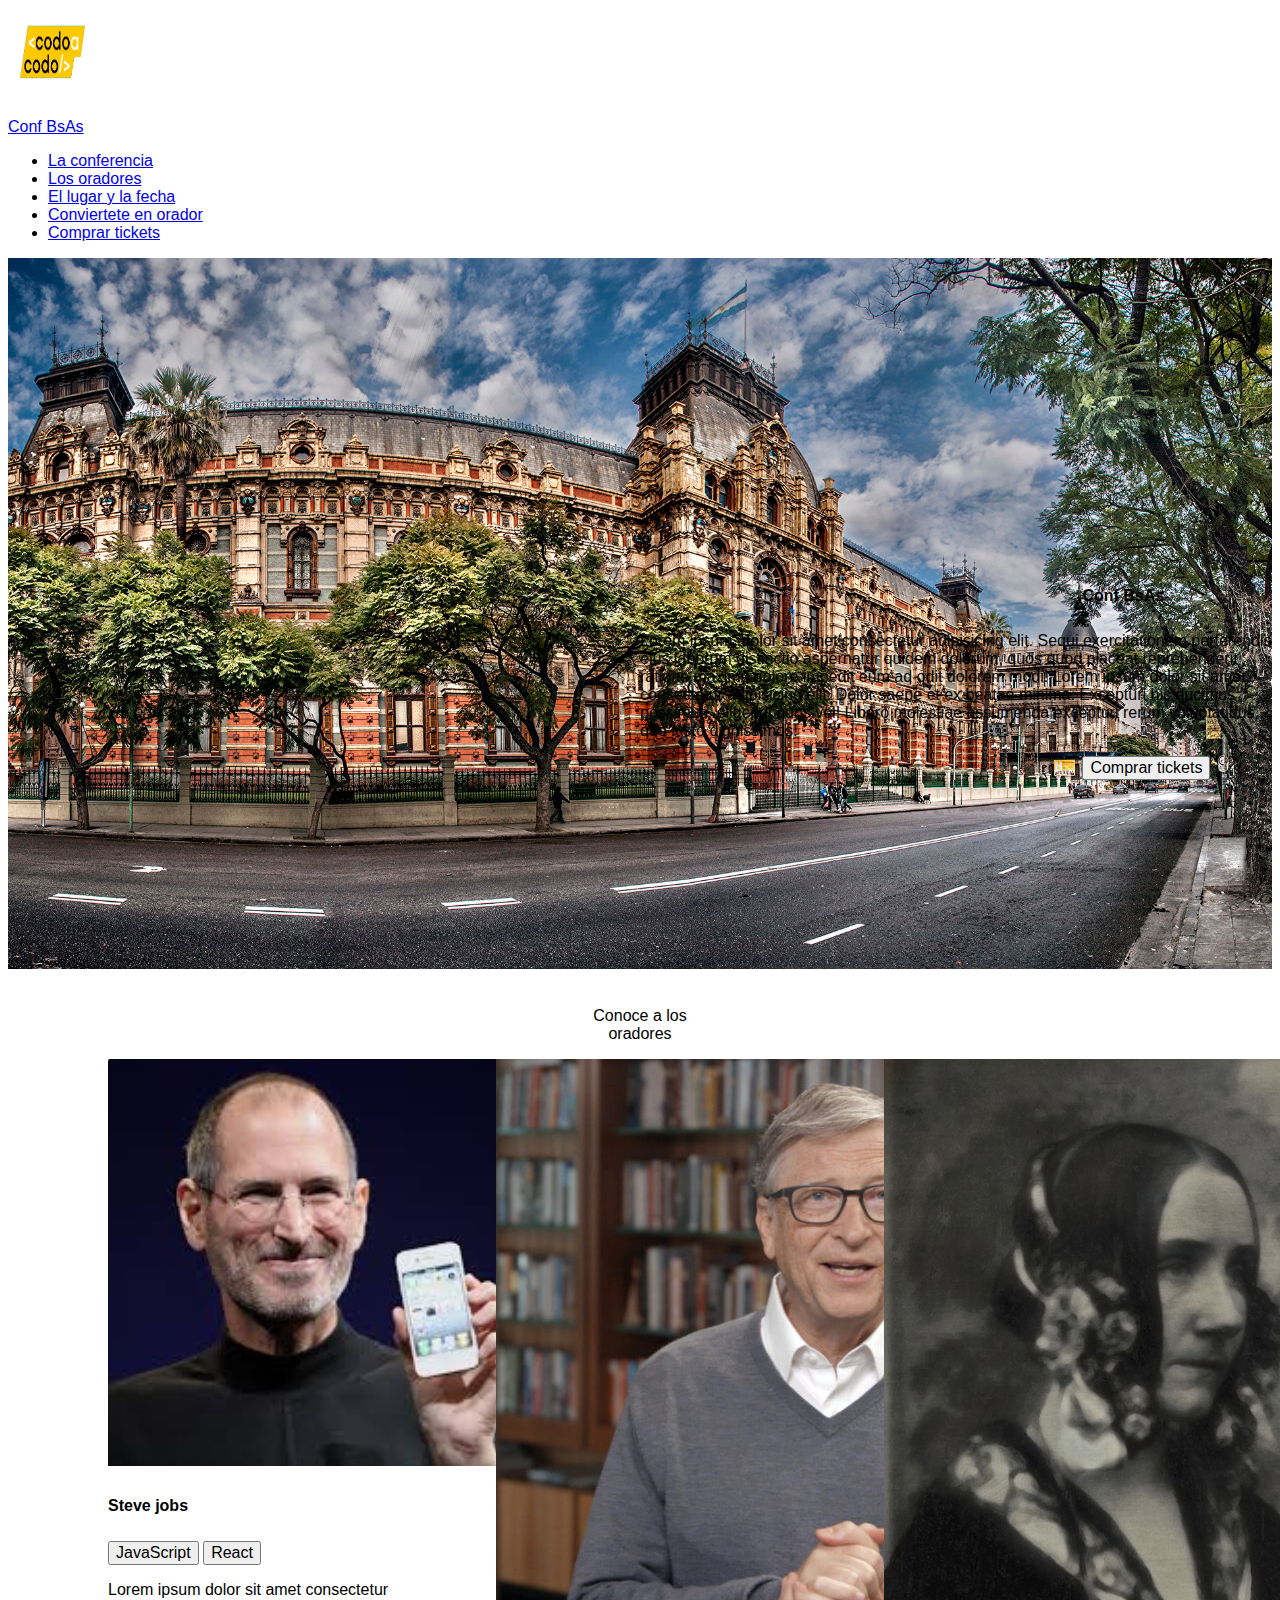
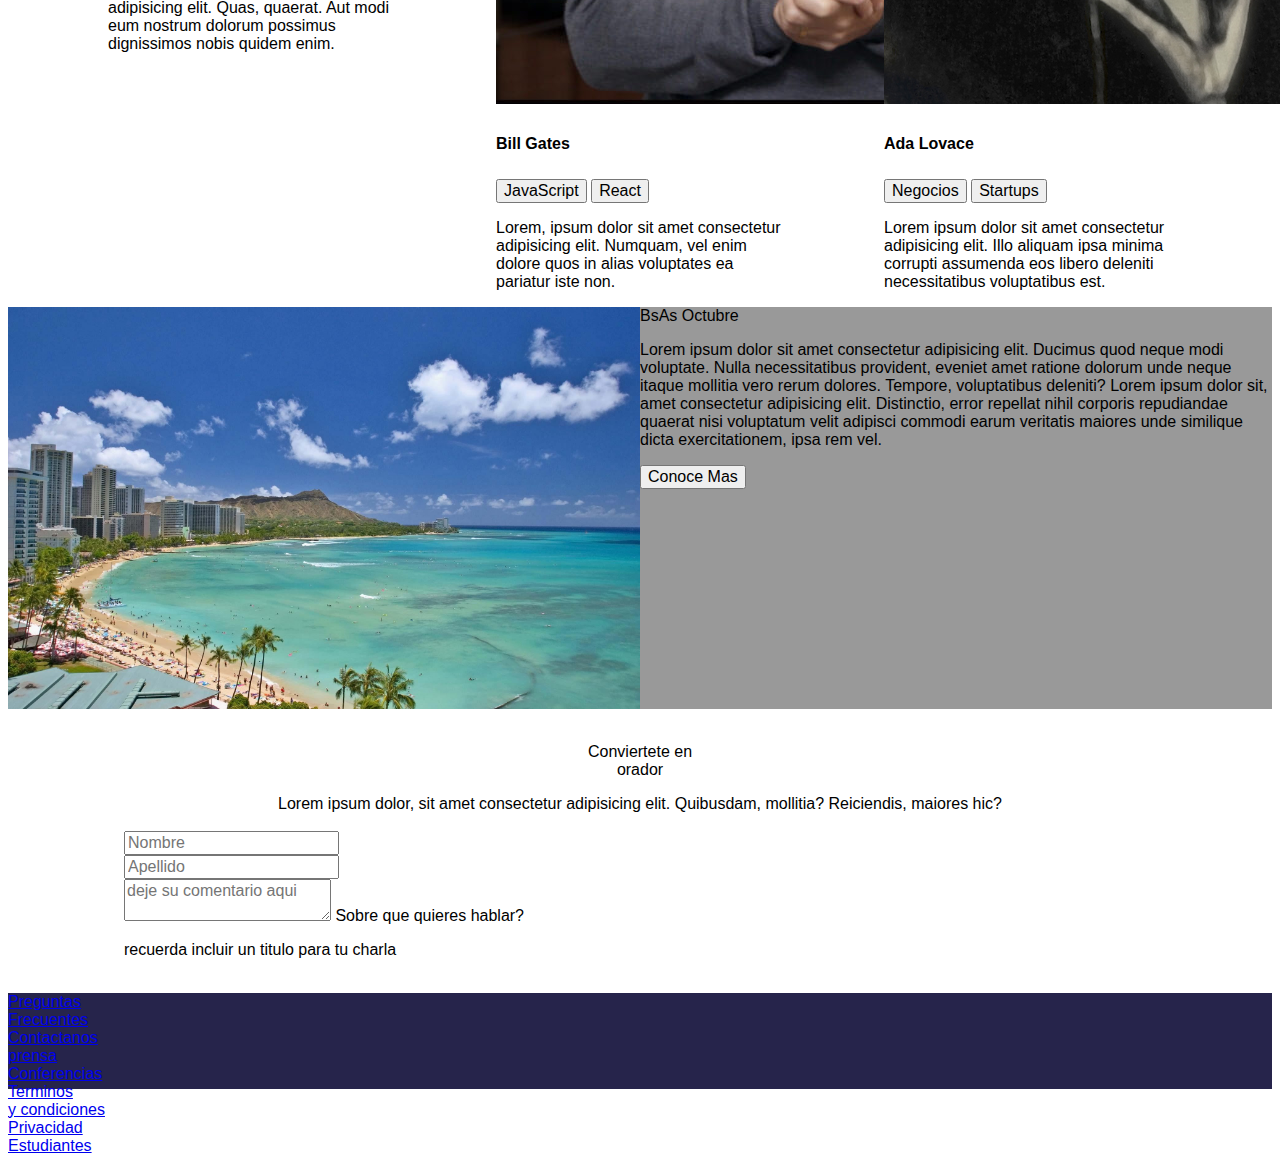
<file: index.html>
<!DOCTYPE html>
<html lang="es">
<head>
    <meta charset="UTF-8">
    <meta http-equiv="X-UA-Compatible" content="IE=edge">
    <meta name="viewport" content="width=device-width, initial-scale=1.0">
    <!-- style css -->
    <link rel="stylesheet" href="css/style.css">
    <!-- Bootstrap CSS v5.0.2 -->
    <link rel="stylesheet" href="https://cdn.jsdelivr.net/npm/bootstrap@5.0.2/dist/css/bootstrap.min.css"  integrity="sha384-EVSTQN3/azprG1Anm3QDgpJLIm9Nao0Yz1ztcQTwFspd3yD65VohhpuuCOmLASjC" crossorigin="anonymous">
    <!-- google fonts -->
    <link rel="preconnect" href="https://fonts.googleapis.com">
    <link rel="preconnect" href="https://fonts.gstatic.com" crossorigin>    
    <title>Proyecto Integrador Codo a Codo</title>
</head>
<body>
  <!-- link git hub page -->
<!-- https://44685740-1.github.io/Proyecto-Integrador-Codo-a-Codo/ -->
<!-- comprar tickets contiene el link de el proyecto integrador de javaScript -->
  <nav class="navbar navbar-light bg-dark ">
    <div class="container-fluid ">
      <a class="navbar-brand" href="#">
        <img src="img/codoacodo.png" alt="" width="90px" height="90px">
        <p class="d-inline-block align-text-center text-white">Conf BsAs</p>
      </a>
      <ul class="navbar navbar-expand-lg navbar-light bg-dark">
        <li class="nav-item">
          <a class="nav-link text-white" href="#">La conferencia</a>
        </li>
        <li class="nav-item">
          <a class="nav-link text-secondary" href="#">Los oradores</a>
        </li>
        <li class="nav-item">
          <a class="nav-link text-secondary" href="#">El lugar y la fecha</a>
        </li>
        <li class="nav-item">
          <a class="nav-link text-secondary" href="#">Conviertete en orador</a>
        </li>
        <li class="nav-item">
          <a class="nav-link text-success" href="https://44685740-1.github.io/Integrador-JavaScript/" target="_blank">Comprar tickets</a>
        </li>
      </ul>
      </div>
    </nav>
</nav>
<!-- fin nav bar -->



<div class="text-center">
  <img src="img/ba1.jpg" class="rounded" alt="BsAs">
  <div class="texto-imagen text-white align-text-end">
    <h1 class="ConfBsAs">Conf BsAs</h1>
     <p>Lorem ipsum, dolor sit amet consectetur adipisicing elit. Sequi exercitationem perferendis eius laborum distinctio aspernatur quidem dolorum, quos quod placeat reprehenderit ratione maxime dolore impedit eum ad odit dolorem modi! Lorem ipsum dolor sit amet, consectetur adipisicing elit. Dolor saepe et ex beatae minima. Excepturi hic ducimus possimus, eligendi quos vel! Libero molestiae assumenda excepturi rerum voluptatibus, quo iusto dignissimos!</p>
     <button type="button" class="btn btn-success" id="boton-imagen">Comprar tickets</button>
  </div>
</div>
<!-- fin imagen con texto adentro -->


<br>
<div class="contendor-titulo-tarjetas">
  <p>Conoce a los <br>
 <span class="display-6">oradores</span> </p>
</div>
<!-- -------- -->
<div class="contenedor-tarjetas">
  <div class="card" style="width: 18rem;">
    <img src="img/jobs.png" class="card-img-top" alt="Steve jobs">
    <div class="card-body">
      <h5 class="card-title">Steve jobs</h5>
      <div class="d-grid gap-2 d-md-block">
        <button class="btn btn-warning" type="button">JavaScript</button>
        <button class="btn btn-primary" type="button">React</button>
      </div>
      <p class="card-text">Lorem ipsum dolor sit amet consectetur adipisicing elit. Quas, quaerat. Aut modi eum nostrum dolorum possimus dignissimos nobis quidem enim.</p>
    </div>
  </div>
  
  <div class="card" style="width: 18rem;">
    <img src="img/bill.jpg" class="card-img-top" alt="Bill Gates">
    <div class="card-body">
      <h5 class="card-title">Bill Gates</h5>
      <div class="d-grid gap-2 d-md-block">
        <button class="btn btn-warning" type="button">JavaScript</button>
        <button class="btn btn-primary" type="button">React</button>
      </div>
      <p class="card-text">Lorem, ipsum dolor sit amet consectetur adipisicing elit. Numquam, vel enim dolore quos in alias voluptates ea pariatur iste non.</p>
    </div>
  </div>
  
  <div class="card" style="width: 18rem;">
    <img src="img/ada.jpeg" class="card-img-top" alt="Ada Lovace">
    <div class="card-body">
      <h5 class="card-title">Ada Lovace</h5>
      <div class="d-grid gap-2 d-md-block">
        <button class="btn btn-secondary" type="button">Negocios</button>
        <button class="btn btn-danger" type="button">Startups</button>
      </div>
      <p class="card-text">Lorem ipsum dolor sit amet consectetur adipisicing elit. Illo aliquam ipsa minima corrupti assumenda eos libero deleniti necessitatibus voluptatibus est.</p>
    </div>
  </div>
</div>
<!-- fin de tarjetas -->


<div class="caja-lado-imagen">
  <img src="img/honolulu.jpg" class="img-fluid" alt="honolulu">
<div class="hijo-caja-lado-imagen">
  <span class="display-6">BsAs Octubre</span> </p>
  <p>Lorem ipsum dolor sit amet consectetur adipisicing elit. Ducimus quod neque modi voluptate. Nulla necessitatibus provident, eveniet amet ratione dolorum unde neque itaque mollitia vero rerum dolores. Tempore, voluptatibus deleniti? Lorem ipsum dolor sit, amet consectetur adipisicing elit. Distinctio, error repellat nihil corporis repudiandae quaerat nisi voluptatum velit adipisci commodi earum veritatis maiores unde similique dicta exercitationem, ipsa rem vel.</p>
  <button type="button" class="btn btn-secondary  btn-outline-light">Conoce Mas</button>
</div>
</div>

<!-- fin contendor con imagen y caja -->


<br>
<div class="contendor-titulo-tarjetas">
  <p>Conviertete en <br>
 <span class="display-6">orador</span> </p>
</div>
<div class="parrafo-debajo-texto">Lorem ipsum dolor, sit amet consectetur adipisicing elit. Quibusdam, mollitia? Reiciendis, maiores hic?</div>

<!-- --- comienza el formulario despues del titulo -->
<br>
<div class="container">
  <div class="row g-3">
    <div class="col">
      <input type="text" class="form-control" placeholder="Nombre" aria-label="First name">
    </div>
    <div class="col">
      <input type="text" class="form-control" placeholder="Apellido" aria-label="Last name">
    </div>
    <div class="form-floating">
    <textarea class="form-control" placeholder="deje su comentario aqui" id="floatingTextarea"></textarea>
      <label for="floatingTextarea text-secondary">Sobre que quieres hablar?</label>
      <p><small>recuerda incluir un titulo para tu charla</small></p>
    </div>
    
  </div>  
</div>

<!-- fin del formulario -->

<!-- 
 footer no responsive, css tambien comentado no responsive
   <br>
<div class="footer-padre text-white container-fluid">
  <div class="footer-hijo">
    <div>Preguntas <br> Frecuentes</div>
    <div>Contactanos</div>
    <div>prensa</div>
    <div>Conferencias</div>
    <div>Terminos <br> y condiciones</div>
    <div>Privacidad</div>
    <div>Estudiantes</div> 
  </div>
</div>
 -->


 <!-- 
   footer hecho con css grid y breakpoint
   <br>
<br>
<div class="container-fluid  text-white" id="footer">
  <div class="row justify-content-md-center">
    <div class="col"></div>
    <div class="col">Preguntas <br> Frecuentes</div>
    <div class="col">Contactanos</div>
    <div class="col">prensa</div>
    <div class="col">Conferencias</div>
    <div class="col">Terminos <br> y condiciones</div>
    <div class="col">Privacidad</div>
    <div class="col">Estudiantes</div>
    <div class="col"></div>
  </div>
</div>
  -->


<!-- 
<br>
<nav class="navbar navbar-expand-lg navbar-light text-white">
  <div class="collapse navbar-collapse" id="navbarSupportedContent">
    <div class="col"></div>
    <div class="col">Preguntas <br> Frecuentes</div>
    <div class="col">Contactanos</div>
    <div class="col">prensa</div>
    <div class="col">Conferencias</div>
    <div class="col">Terminos <br> y condiciones</div>
    <div class="col">Privacidad</div>
    <div class="col">Estudiantes</div>
    <div class="col"></div>
  </div>
</nav>
 -->
 <br>
 <nav class="navbar navbar-expand-lg navbar-light text-white">
   <div class="collapse navbar-collapse" id="navbarSupportedContent">
     <div class="col"></div>
     <div class="col"><a class="nav-link text-white" href="#">Preguntas <br> Frecuentes</a></div>
     <div class="col"><a class="nav-link text-white" href="#">Contactanos</a></div>
     <div class="col"><a class="nav-link text-white" href="#">prensa</a></div>
     <div class="col"><a class="nav-link text-white" href="#">Conferencias</a></div>
     <div class="col"><a class="nav-link text-white" href="#">Terminos <br> y condiciones</a></div>
     <div class="col"><a class="nav-link text-white" href="#">Privacidad</a></div>
     <div class="col"><a class="nav-link text-white" href="#">Estudiantes</a></div>
     <div class="col"></div>
   </div>
 </nav>
<!-- Bootstrap JavaScript Libraries -->
<script src="https://cdn.jsdelivr.net/npm/@popperjs/core@2.9.2/dist/umd/popper.min.js" integrity="sha384-IQsoLXl5PILFhosVNubq5LC7Qb9DXgDA9i+tQ8Zj3iwWAwPtgFTxbJ8NT4GN1R8p" crossorigin="anonymous"></script>
<script src="https://cdn.jsdelivr.net/npm/bootstrap@5.0.2/dist/js/bootstrap.min.js" integrity="sha384-cVKIPhGWiC2Al4u+LWgxfKTRIcfu0JTxR+EQDz/bgldoEyl4H0zUF0QKbrJ0EcQF" crossorigin="anonymous"></script>
</body>
</html>
</file>
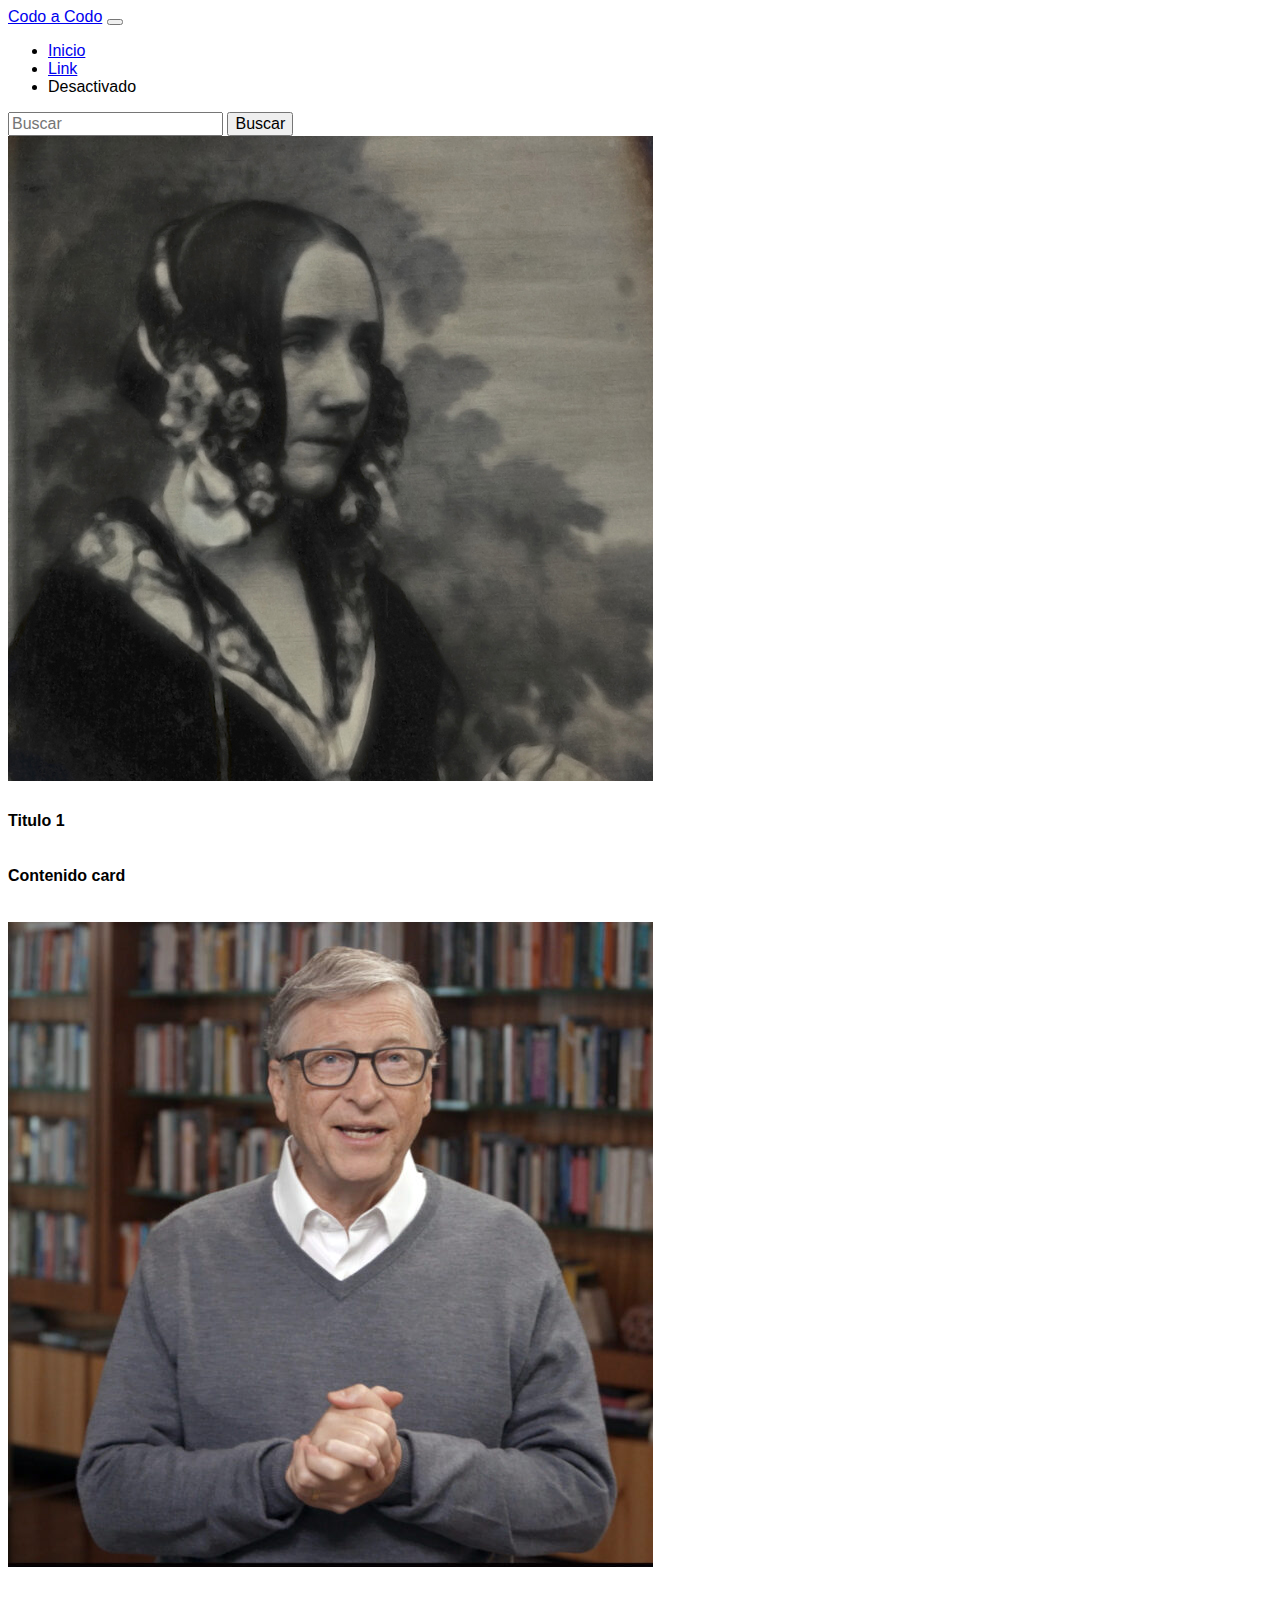
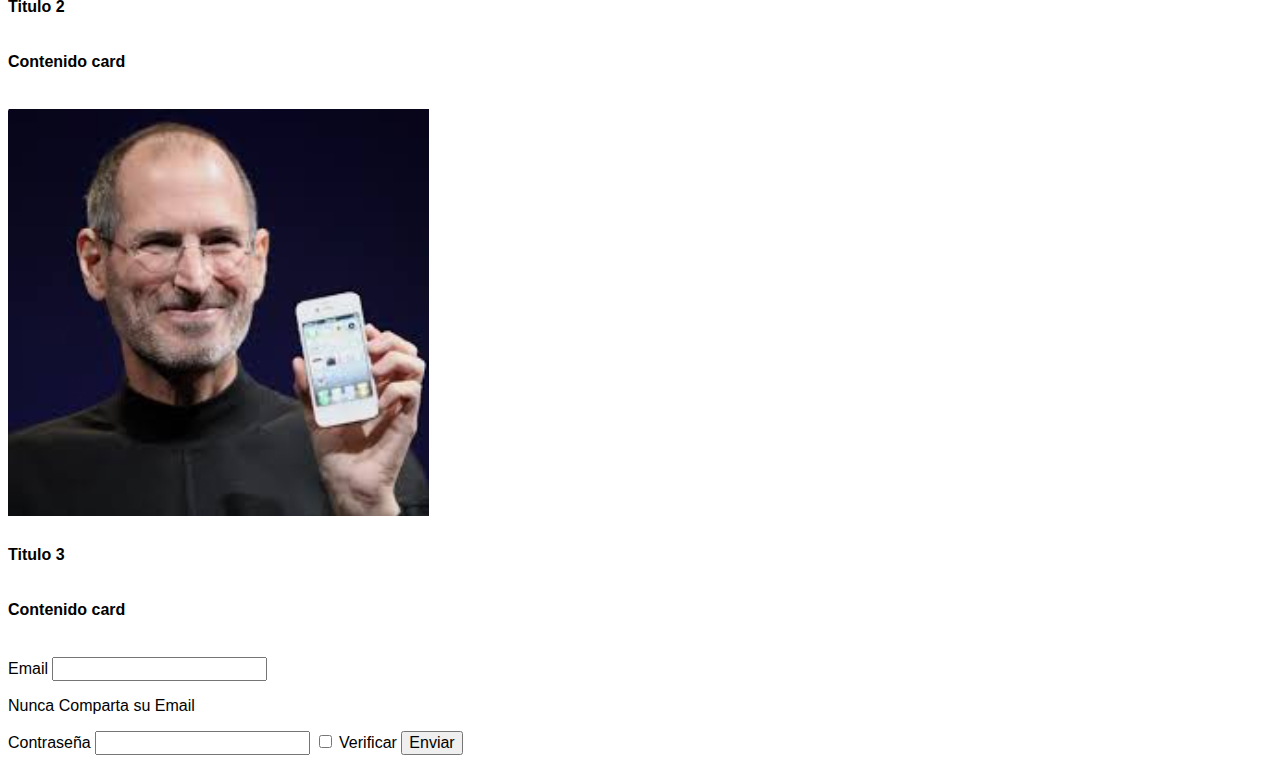
<file: proyectoObligatorioCodoaCodo/index.html>
<!DOCTYPE html>
<html lang="es">
<head>
    <meta charset="UTF-8">
    <meta http-equiv="X-UA-Compatible" content="IE=edge">
    <meta name="viewport" content="width=device-width, initial-scale=1.0">
    <!-- style css -->
    <link rel="stylesheet" href="css/style2.css">
    <!-- Bootstrap CSS v5.0.2 -->
    <link rel="stylesheet" href="https://cdn.jsdelivr.net/npm/bootstrap@5.0.2/dist/css/bootstrap.min.css"  integrity="sha384-EVSTQN3/azprG1Anm3QDgpJLIm9Nao0Yz1ztcQTwFspd3yD65VohhpuuCOmLASjC" crossorigin="anonymous">
    <!-- google fonts -->
    <link rel="preconnect" href="https://fonts.googleapis.com">
    <link rel="preconnect" href="https://fonts.gstatic.com" crossorigin> 
    <title>Proyecto Obligatorio Codo a Codo</title>
</head>
<body>
    <nav class="navbar navbar-expand-lg navbar-light bg-light flex-wrap">
        <div class="container-fluid">
          <a class="navbar-brand" href="#">Codo a Codo</a>
          <button class="navbar-toggler" type="button" data-bs-toggle="collapse" data-bs-target="#navbarSupportedContent" aria-controls="navbarSupportedContent" aria-expanded="false" aria-label="Toggle navigation">
            <span class="navbar-toggler-icon"></span>
          </button>
          <div class="collapse navbar-collapse" id="navbarSupportedContent">
            <ul class="navbar-nav me-auto mb-2 mb-lg-0">
              <li class="nav-item">
                <a class="nav-link active" aria-current="page" href="#">Inicio</a>
              </li>
              <li class="nav-item">
                <a class="nav-link" href="#">Link</a>
              </li>
              <li class="nav-item">
                <a class="nav-link disabled">Desactivado</a>
              </li>
            </ul>
            <form class="d-flex">
              <input class="form-control me-2" type="search" placeholder="Buscar" aria-label="Search">
              <button class="btn btn-outline-success" type="submit">Buscar</button>
            </form>
          </div>
        </div>
      </nav>
      <!-- fin nav bar -->
      <div class="d-flex justify-content-center flex-wrap" id="contenedor">
        <div class="card" style="width: 33.33%;">
            <img src="img/ada.jpeg" class="card-img-top" alt="img1">
            <div class="card-body">
              <h5 class="card-title">Titulo 1</h5>
              <h6>Contenido card</h6>
            </div>
          </div>
    
          <div class="card" style="width: 33.33%;">
            <img src="img/bill.jpg" class="card-img-top" alt="img2">
            <div class="card-body">
              <h5 class="card-title">Titulo 2</h5>
             <h6>Contenido card</h6>
            </div>
          </div>
    
          <div class="card" style="width: 33.33%;">
            <img src="img/jobs.png" class="card-img-top" alt="img3">
            <div class="card-body">
              <h5 class="card-title">Titulo 3</h5>
              <h6>Contenido card</h6>
            </div>
          </div>
    
      </div>
      

      <!-- fin imagnes, comienza formulario -->
      <div class="mb-3">
        <label for="exampleFormControlInput1" class="form-label">Email</label>
        <input type="email" class="form-control" id="exampleFormControlInput1">
        <p><small>Nunca Comparta su Email</small></p>
      </div>
      <div class="mb-3">
        <label for="exampleFormControlInput1" class="form-label">Contraseña</label>
        <input type="password" class="form-control" id="exampleFormControlInput1">
        <input class="form-check-input" type="checkbox" value="" id="flexCheckDefault">
        <label class="form-check-label" for="flexCheckDefault"> Verificar </label>
        <button type="button" class="btn btn-primary d-grid">Enviar</button>
      </div>


    <!-- Bootstrap JavaScript Libraries -->
<script src="https://cdn.jsdelivr.net/npm/@popperjs/core@2.9.2/dist/umd/popper.min.js" integrity="sha384-IQsoLXl5PILFhosVNubq5LC7Qb9DXgDA9i+tQ8Zj3iwWAwPtgFTxbJ8NT4GN1R8p" crossorigin="anonymous"></script>
<script src="https://cdn.jsdelivr.net/npm/bootstrap@5.0.2/dist/js/bootstrap.min.js" integrity="sha384-cVKIPhGWiC2Al4u+LWgxfKTRIcfu0JTxR+EQDz/bgldoEyl4H0zUF0QKbrJ0EcQF" crossorigin="anonymous"></script>
</body>
</html>
</file>
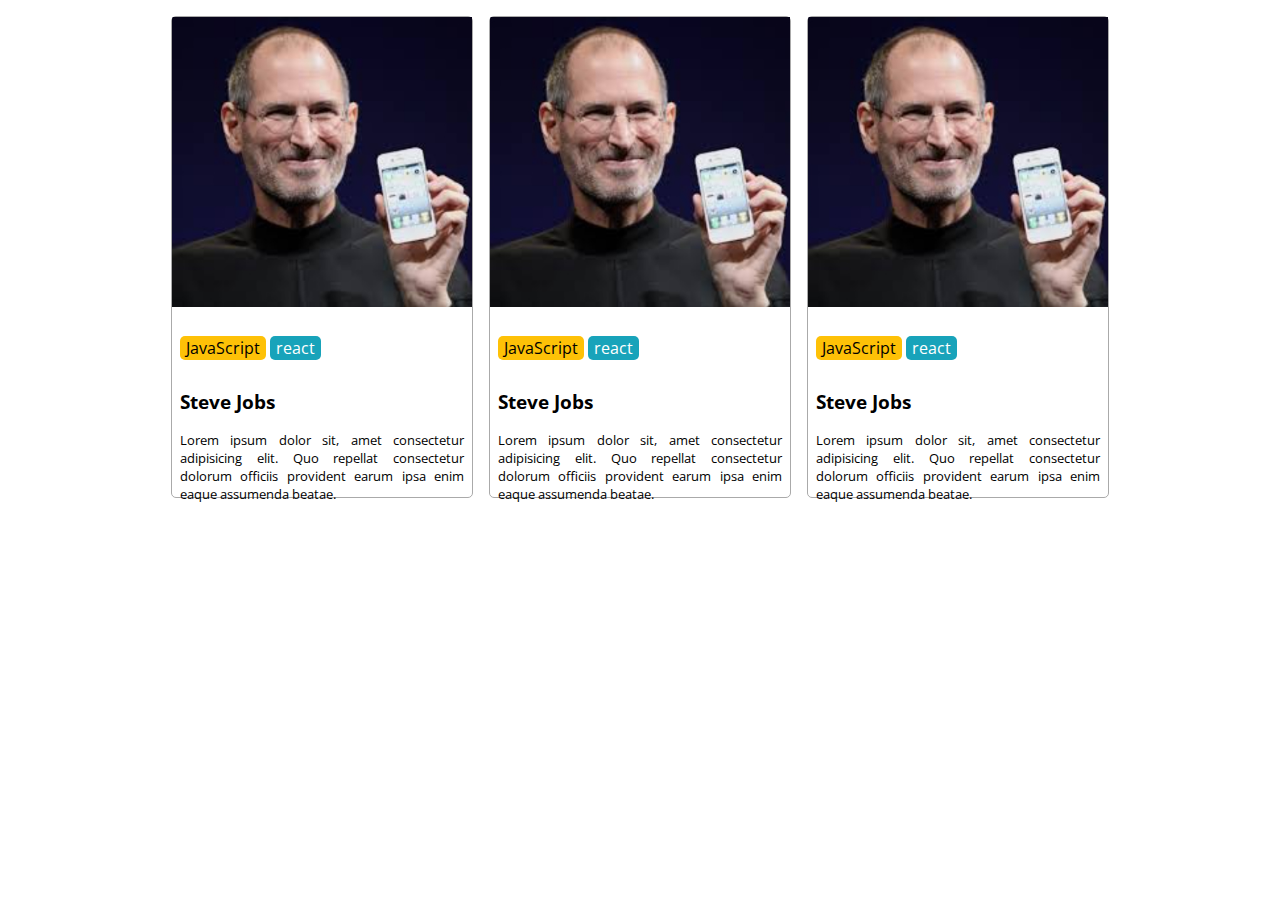
<file: desafio1Ahuitz.html>
<!DOCTYPE html>
<html lang="es">
<head>
    <meta charset="UTF-8">
    <meta http-equiv="X-UA-Compatible" content="IE=edge">
    <meta name="viewport" content="width=device-width, initial-scale=1.0">
    <link rel="stylesheet" href="css/estilo2.css">
    <!-- google fonts -->
    <link rel="preconnect" href="https://fonts.googleapis.com">
    <link rel="preconnect" href="https://fonts.gstatic.com" crossorigin>
    <link href="https://fonts.googleapis.com/css2?family=Open+Sans:wght@300&family=Rubik+Beastly&display=swap" rel="stylesheet">
    <!-- animate css -->
    <link
    rel="stylesheet"
    href="https://cdnjs.cloudflare.com/ajax/libs/animate.css/4.1.1/animate.min.css"
  />
  <!-- para usar: dentro de una clase poner animate__animated + nombre de la animacion + se puede añadir un delay -->
  <!-- aos css para hacer scroll animaciones -->
  <link href="https://unpkg.com/aos@2.3.1/dist/aos.css" rel="stylesheet">
  <!-- tambien hay un scrip de esto al final del body -->

    <title>Desafio 1 Ahuitz</title>
</head>
<body>
<div class="oradores">
    <div class="tarjeta  animate__animated animate__zoomIn">
        <img src="img/jobs.png" alt="steve jobs">
        <div class="botones">
            <input type="button" value="JavaScript" class="botonAmarillo">
            <input type="button" value="react" class="botonAzul">
        </div>
        <br>
        <div class="titulo">Steve Jobs</div>
        <div class="texto">Lorem ipsum dolor sit, amet consectetur adipisicing elit. Quo repellat consectetur dolorum officiis provident earum ipsa enim eaque assumenda beatae.</div>
    </div>

    <div class="tarjeta">
        <img src="img/jobs.png" alt="steve jobs">
        <div class="botones">
            <input type="button" value="JavaScript" class="botonAmarillo">
            <input type="button" value="react" class="botonAzul">
        </div>
        <br>
        <div class="titulo">Steve Jobs</div>
        <div class="texto">Lorem ipsum dolor sit, amet consectetur adipisicing elit. Quo repellat consectetur dolorum officiis provident earum ipsa enim eaque assumenda beatae.</div>
    </div>

    <div class="tarjeta">
        <img src="img/jobs.png" alt="steve jobs">
        <div class="botones">
            <input type="button" value="JavaScript" class="botonAmarillo">
            <input type="button" value="react" class="botonAzul">
        </div>
        <br>
        <div class="titulo">Steve Jobs</div>
        <div class="texto">Lorem ipsum dolor sit, amet consectetur adipisicing elit. Quo repellat consectetur dolorum officiis provident earum ipsa enim eaque assumenda beatae.</div>
    </div>
</div>

<script src="https://unpkg.com/aos@2.3.1/dist/aos.js"></script>
<script>
  AOS.init();
</script>
</body>
</html>
</file>
<file: css/style.css>
* {
    font-family: 'Open Sans', sans-serif;
    font-size: 16px;
}

.rounded {
    width: 100%;
    height: 100%;
    position: relative;
}

.text-center {
    position: relative;
}

.text-center .texto-imagen {
    position: absolute;
    width: 50%;
    height: 50%;
    top: 50%;
    left: 50%;
}

.text-center .ConfBsAs {
    position: absolute;
    left: 70%;
    bottom: 100%;
}

#boton-imagen {
    position: absolute;
    left: 70%;
    
}

.contenedor-tarjetas {
    display: flex;
    flex-direction: row;
    justify-content: space-evenly;
    flex-wrap: wrap;
}


/* esto se puede hacer con clases de bootstrap */
/* d-flex justify-content-evenly flex-wrap. (se puede indicar el tamaño en el que actua el wrap */
.contendor-titulo-tarjetas {
    display: flex;
    justify-content: center;
    text-align: center;
}


/* se puede usar container-fluid para que la imagen y el div sean responsivos en conjunto */
.img-fluid {
    width: 50%;
}

.caja-lado-imagen {
    background-color: #999;
    display: flex;
    justify-content: center;
    text-align: left;
}

.parrafo-debajo-texto {
    text-align: center;
}

.container  {
    width: 50%;
    display: flex;
    justify-content: center;
}


/* 
css de footer no responsive
.footer-padre {
    background-color: #26244B;
    width: 100%;
    height: 6rem;
}
.footer-hijo {
    display: flex;
    flex-direction: row;
    justify-content: space-evenly;
    text-align: center;
    position: relative;
    top: 2rem;
}
*/



/* 
css para footer con grid y breakpoint
#footer {
    background-color:  #26244B;
    height: 6rem;
}
.row {
    position: relative;
    top: 2rem;
}
 */

#navbarSupportedContent {
    background-color:  #26244B;
    height: 6rem;
}
</file>
<file: proyectoObligatorioCodoaCodo/css/style2.css>
* {
    font-family: 'Open Sans', sans-serif;
    font-size: 16px;
}

#contenedor {
    flex-wrap: wrap;
}
</file>
<file: css/estilo2.css>
* {
    font-size: 16px;
    font-family: 'Open Sans', sans-ser;
}

.oradores {
    display: flex;
    flex-direction: row;
    justify-content: center;
    flex-wrap: wrap;
}

.tarjeta {
    /* todo: hacerlo responsive */
    width: 300px;
    height: 480px;
    border: 1px solid #aaa;
    border-radius: 5px;
    margin: .5rem;
}

.tarjeta img {
    width: 300px;
}

.tarjeta .botones {
    margin: 1.5rem .5rem .2rem .5rem;
}

/* animacion usando animate + pesudo clse + hover (se puede hacer sin el hoover tambien) cuidado al poner el hover tiene que estar amarillo */
/* nombre animacion + tiempo de transicion */
.tarjeta .botones input[type="button"]:hover{
    animation: bounceIn; /* referring directly to the animation's @keyframe declaration */
    animation-duration: 1s; /* don't forget to set a duration! */
}



.tarjeta .botones .botonAmarillo {
    /* background-color: rgb(255, 193, 8); */
    background-color: #fec107;
    border: 0;
    border-radius: 5px;
}

.tarjeta .botones .botonAzul {
    /* background-color: rgb(255, 193, 8); */
    background-color: #18a3ba;
    border: 0;
    border-radius: 5px;
    color: white;
}

.tarjeta .titulo {
    font-size: 1.2rem;
    font-weight: bold;
    margin: .2rem .5rem 1rem .5rem;
}

.tarjeta .texto {
    font-size: .8rem;
    margin: .5rem;
    text-align: justify;
}
</file>
